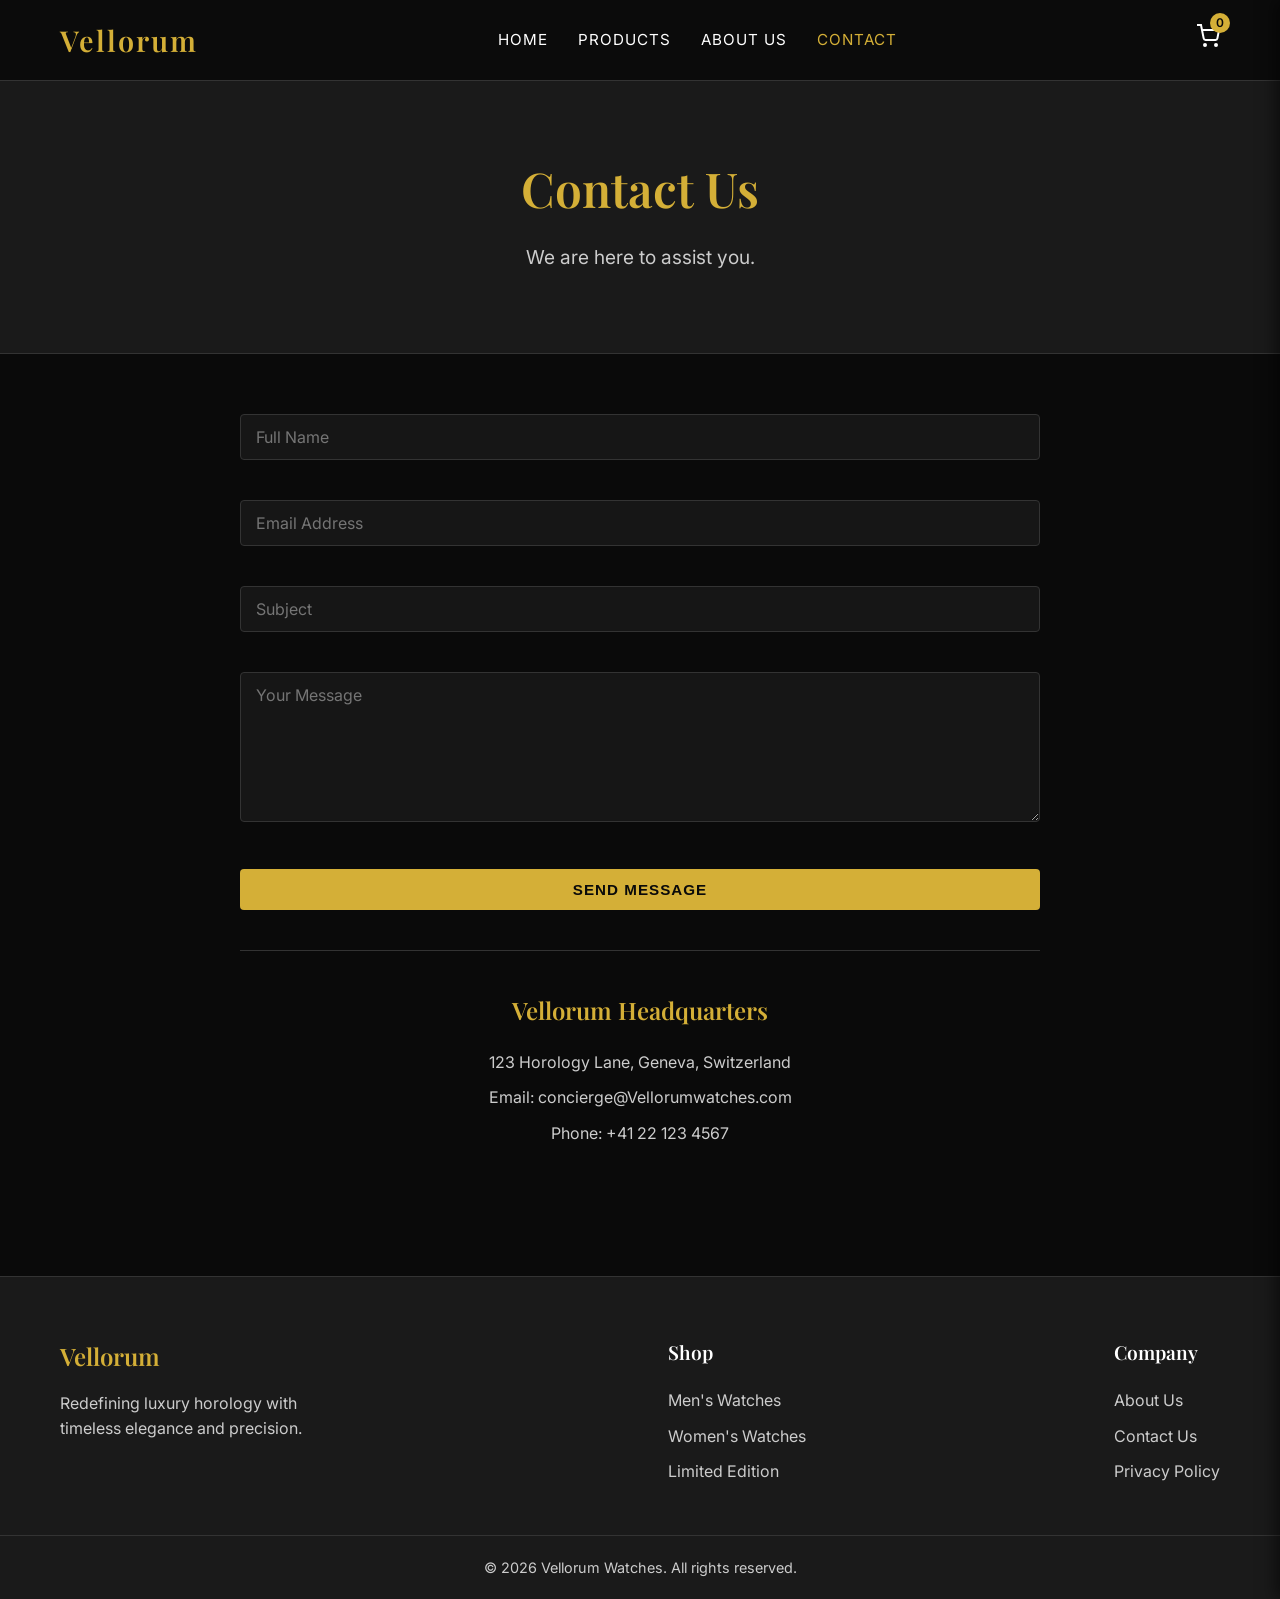
<file: contact.html>
<!DOCTYPE html>
<html lang="en">
<head>
  <meta charset="UTF-8">
  <meta name="viewport" content="width=device-width, initial-scale=1.0">
  <title>Contact Us | Vellorum Watches</title>
  <link rel="stylesheet" href="style.css">
</head>
<body>

  <!-- CART SIDEBAR -->
  <div class="cart-overlay" id="cartOverlay"></div>
  <aside class="cart-sidebar" id="cartSidebar">
    <div class="cart-header">
      <h2>Your Cart</h2>
      <div class="close-cart" id="closeCart">&times;</div>
    </div>
    <div class="cart-items" id="cartItems">
      <!-- Items dynamically injected here -->
    </div>
    <div class="cart-footer">
      <div class="cart-total">
        <span>Total:</span>
        <span id="cartTotal">$0</span>
      </div>
      <button class="btn" onclick="checkout()">Proceed to Checkout</button>
    </div>
  </aside>

  <!-- HEADER -->
  <header>
    <div class="container nav-container">
      <a href="index.html" class="logo">Vellorum</a>
      <nav class="nav-links">
        <a href="index.html">Home</a>
        <a href="products.html">Products</a>
        <a href="about.html">About Us</a>
        <a href="contact.html" class="active">Contact</a>
      </nav>
      <div class="nav-actions">
        <div class="cart-icon" id="cartIcon">
          <svg width="24" height="24" viewBox="0 0 24 24" fill="none" stroke="currentColor" stroke-width="2">
            <circle cx="9" cy="21" r="1"></circle>
            <circle cx="20" cy="21" r="1"></circle>
            <path d="M1 1h4l2.68 13.39a2 2 0 0 0 2 1.61h9.72a2 2 0 0 0 2-1.61L23 6H6"></path>
          </svg>
          <span class="cart-count" id="cartCount">0</span>
        </div>
      </div>
    </div>
  </header>

  <!-- PAGE HEADER -->
  <section class="page-header">
    <div class="container">
      <h1>Contact Us</h1>
      <p style="color: var(--text-muted); font-size: 1.2rem;">We are here to assist you.</p>
    </div>
  </section>

  <!-- CONTACT CONTENT -->
  <section class="container page-content">
    <form class="contact-form" onsubmit="event.preventDefault(); alert('Thank you for reaching out. We will get back to you shortly.');">
      <div class="form-group">
        <input type="text" placeholder="Full Name" required>
      </div>
      <div class="form-group">
        <input type="email" placeholder="Email Address" required>
      </div>
      <div class="form-group">
        <input type="text" placeholder="Subject" required>
      </div>
      <div class="form-group">
        <textarea placeholder="Your Message" required></textarea>
      </div>
      <button type="submit" class="btn">Send Message</button>
    </form>

    <div class="contact-info">
      <h3 style="color: var(--primary-color); margin-bottom: 20px; font-size: 1.5rem; font-family: var(--font-heading);">Vellorum Headquarters</h3>
      <p>123 Horology Lane, Geneva, Switzerland</p>
      <p>Email: concierge@Vellorumwatches.com</p>
      <p>Phone: +41 22 123 4567</p>
    </div>
  </section>

  <!-- FOOTER -->
  <footer>
    <div class="container footer-content">
      <div class="footer-brand">
        <h2>Vellorum</h2>
        <p style="color: var(--text-muted); margin-top: 10px; max-width: 300px;">
          Redefining luxury horology with timeless elegance and precision.
        </p>
      </div>
      <div class="footer-links">
        <h3>Shop</h3>
        <ul>
          <li><a href="products.html">Men's Watches</a></li>
          <li><a href="products.html">Women's Watches</a></li>
          <li><a href="products.html">Limited Edition</a></li>
        </ul>
      </div>
      <div class="footer-links">
        <h3>Company</h3>
        <ul>
          <li><a href="about.html">About Us</a></li>
          <li><a href="contact.html">Contact Us</a></li>
          <li><a href="#">Privacy Policy</a></li>
        </ul>
      </div>
    </div>
    <div class="footer-bottom">
      &copy; 2026 Vellorum Watches. All rights reserved.
    </div>
  </footer>

  <script src="app.js"></script>
</body>
</html>
</file>
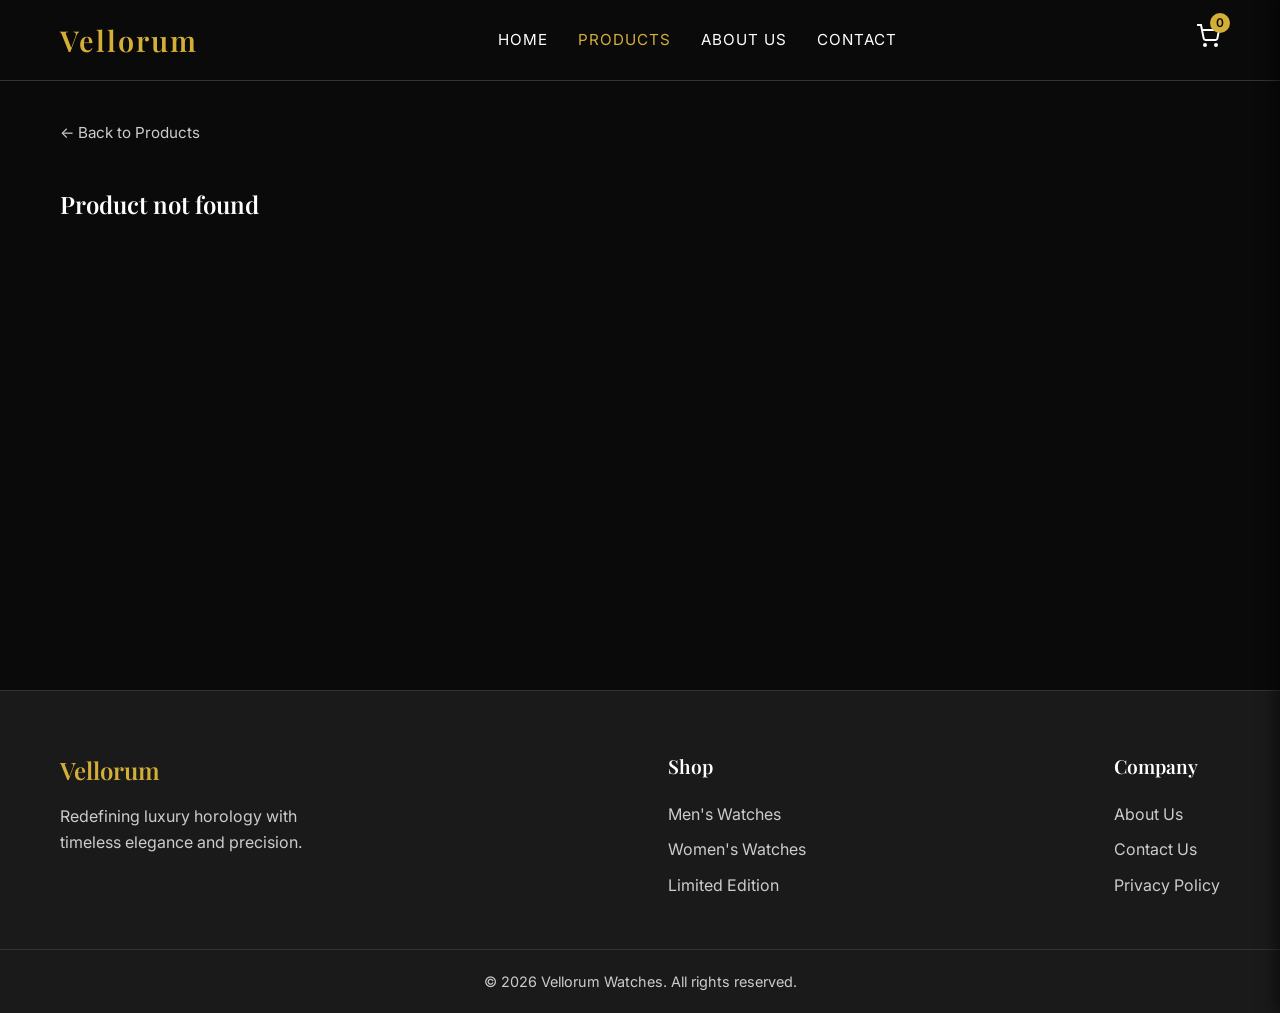
<file: product-detail.html>
<!DOCTYPE html>
<html lang="en">
<head>
  <meta charset="UTF-8">
  <meta name="viewport" content="width=device-width, initial-scale=1.0">
  <title>Product Details | Vellorum Watches</title>
  <link rel="stylesheet" href="style.css">
</head>
<body class="product-detail-page">

  <!-- CART SIDEBAR -->
  <div class="cart-overlay" id="cartOverlay"></div>
  <aside class="cart-sidebar" id="cartSidebar">
    <div class="cart-header">
      <h2>Your Cart</h2>
      <div class="close-cart" id="closeCart">&times;</div>
    </div>
    <div class="cart-items" id="cartItems">
      <!-- Items dynamically injected here -->
    </div>
    <div class="cart-footer">
      <div class="cart-total">
        <span>Total:</span>
        <span id="cartTotal">$0</span>
      </div>
      <button class="btn" onclick="checkout()">Proceed to Checkout</button>
    </div>
  </aside>

  <!-- HEADER -->
  <header>
    <div class="container nav-container">
      <a href="index.html" class="logo">Vellorum</a>
      <nav class="nav-links">
        <a href="index.html">Home</a>
        <a href="products.html" class="active">Products</a>
        <a href="about.html">About Us</a>
        <a href="contact.html">Contact</a>
      </nav>
      <div class="nav-actions">
        <div class="cart-icon" id="cartIcon">
          <svg width="24" height="24" viewBox="0 0 24 24" fill="none" stroke="currentColor" stroke-width="2">
            <circle cx="9" cy="21" r="1"></circle>
            <circle cx="20" cy="21" r="1"></circle>
            <path d="M1 1h4l2.68 13.39a2 2 0 0 0 2 1.61h9.72a2 2 0 0 0 2-1.61L23 6H6"></path>
          </svg>
          <span class="cart-count" id="cartCount">0</span>
        </div>
      </div>
    </div>
  </header>

  <!-- PRODUCT DETAIL SECTION -->
  <section class="container" style="padding-top: 120px; min-height: 70vh;">
    <a href="products.html" class="back-link">&larr; Back to Products</a>
    <div id="productDetailContainer" class="product-detail-wrapper">
        <!-- Content will be injected by JS -->
    </div>
    
    <!-- COMMENTS SECTION -->
    <div class="comments-section" style="margin-top: 60px;">
        <h3 style="border-bottom: 1px solid var(--border-color); padding-bottom: 10px; margin-bottom: 30px;">Customer Reviews</h3>
        
        <div id="commentsList" class="comments-list">
            <!-- Comments injected by JS -->
        </div>

        <div class="comment-form-wrapper">
            <h4 style="margin-bottom: 15px;">Leave a review</h4>
            <form id="commentForm">
                <div class="form-group">
                    <input type="text" id="commentName" placeholder="Your Name" required>
                </div>
                <div class="form-group">
                    <textarea id="commentText" placeholder="Your review..." rows="4" required></textarea>
                </div>
                <button type="submit" class="btn">Submit Review</button>
            </form>
        </div>
    </div>
  </section>

  <!-- FOOTER -->
  <footer>
    <div class="container footer-content">
      <div class="footer-brand">
        <h2>Vellorum</h2>
        <p style="color: var(--text-muted); margin-top: 10px; max-width: 300px;">
          Redefining luxury horology with timeless elegance and precision.
        </p>
      </div>
      <div class="footer-links">
        <h3>Shop</h3>
        <ul>
          <li><a href="products.html">Men's Watches</a></li>
          <li><a href="products.html">Women's Watches</a></li>
          <li><a href="products.html">Limited Edition</a></li>
        </ul>
      </div>
      <div class="footer-links">
        <h3>Company</h3>
        <ul>
          <li><a href="about.html">About Us</a></li>
          <li><a href="contact.html">Contact Us</a></li>
          <li><a href="#">Privacy Policy</a></li>
        </ul>
      </div>
    </div>
    <div class="footer-bottom">
      &copy; 2026 Vellorum Watches. All rights reserved.
    </div>
  </footer>

  <script src="app.js"></script>
</body>
</html>
</file>
<file: style.css>
/* =========================================
   VARIABLES & RESET
========================================= */
@import url('https://fonts.googleapis.com/css2?family=Inter:wght@300;400;600&family=Playfair+Display:ital,wght@0,400;0,600;1,400&display=swap');

:root {
  --bg-color: #0a0a0a;
  --surface-color: #1a1a1a;
  --primary-color: #d4af37; /* Gold */
  --primary-hover: #e5c353;
  --text-main: #ffffff;
  --text-muted: #cccccc;
  --border-color: #333333;
  
  --font-heading: 'Playfair Display', serif;
  --font-body: 'Inter', sans-serif;
  
  --transition: all 0.3s ease;
}

* {
  margin: 0;
  padding: 0;
  box-sizing: border-box;
}

body {
  font-family: var(--font-body);
  background-color: var(--bg-color);
  color: var(--text-main);
  line-height: 1.6;
  overflow-x: hidden;
  animation: fadeIn 0.6s ease-out forwards;
}

@keyframes fadeIn {
  from { opacity: 0; transform: translateY(15px); }
  to { opacity: 1; transform: translateY(0); }
}

h1, h2, h3, h4, h5, h6 {
  font-family: var(--font-heading);
  font-weight: 600;
}

a {
  text-decoration: none;
  color: inherit;
  transition: var(--transition);
}

ul {
  list-style: none;
}

img {
  max-width: 100%;
  display: block;
}

/* =========================================
   UTILITIES
========================================= */
.container {
  width: 100%;
  max-width: 1200px;
  margin: 0 auto;
  padding: 0 20px;
}

.btn {
  display: inline-block;
  background-color: var(--primary-color);
  color: var(--bg-color);
  padding: 12px 28px;
  font-size: 0.95rem;
  font-weight: 600;
  border: none;
  cursor: pointer;
  transition: all 0.4s cubic-bezier(0.25, 0.8, 0.25, 1);
  text-transform: uppercase;
  letter-spacing: 1px;
  border-radius: 4px;
}

.btn:hover {
  background-color: var(--primary-hover);
  transform: translateY(-3px) scale(1.02);
  box-shadow: 0 6px 20px rgba(212, 175, 55, 0.4);
}

.btn-outline {
  background-color: transparent;
  color: var(--primary-color);
  border: 1px solid var(--primary-color);
}

.btn-outline:hover {
  background-color: var(--primary-color);
  color: var(--bg-color);
}

/* =========================================
   HEADER & NAVBAR
========================================= */
header {
  position: fixed;
  top: 0;
  left: 0;
  width: 100%;
  background-color: rgba(10, 10, 10, 0.9);
  backdrop-filter: blur(10px);
  z-index: 100;
  border-bottom: 1px solid var(--border-color);
}

.nav-container {
  display: flex;
  justify-content: space-between;
  align-items: center;
  height: 80px;
}

.logo {
  font-family: var(--font-heading);
  font-size: 1.8rem;
  font-weight: 600;
  color: var(--primary-color);
  letter-spacing: 2px;
}

.nav-links {
  display: flex;
  gap: 30px;
}

.nav-links a {
  font-size: 0.95rem;
  text-transform: uppercase;
  letter-spacing: 1px;
}

.nav-links a:hover,
.nav-links a.active {
  color: var(--primary-color);
}

.nav-actions {
  display: flex;
  align-items: center;
}

.cart-icon {
  position: relative;
  cursor: pointer;
  font-size: 1.5rem;
}

.cart-count {
  position: absolute;
  top: -8px;
  right: -10px;
  background-color: var(--primary-color);
  color: var(--bg-color);
  font-size: 0.75rem;
  font-weight: 600;
  height: 20px;
  width: 20px;
  border-radius: 50%;
  display: flex;
  justify-content: center;
  align-items: center;
}

/* =========================================
   HERO SLIDESHOW
========================================= */
.hero {
  height: 100vh;
  position: relative;
  overflow: hidden;
  margin-top: 0;
}

.slide {
  position: absolute;
  top: 0;
  left: 0;
  width: 100%;
  height: 100%;
  opacity: 0;
  transition: opacity 1s ease-in-out;
  background-size: cover;
  background-position: center;
  display: flex;
  align-items: center;
  justify-content: center;
  text-align: center;
}

.slide.active {
  opacity: 1;
}

.slide::after {
  content: '';
  position: absolute;
  top: 0;
  left: 0;
  width: 100%;
  height: 100%;
  background: rgba(0, 0, 0, 0.6);
  z-index: 1;
}

.hero-content {
  position: relative;
  z-index: 2;
  max-width: 800px;
  padding: 0 20px;
}

.hero-content h1 {
  font-size: 4rem;
  margin-bottom: 20px;
  color: var(--primary-color);
}

.hero-content p {
  font-size: 1.2rem;
  margin-bottom: 30px;
  color: var(--text-muted);
}

/* =========================================
   PRODUCT GRID & CARDS
========================================= */
.section-title {
  text-align: center;
  font-size: 2.5rem;
  margin: 60px 0 40px;
  color: var(--primary-color);
}

.product-grid {
  display: grid;
  grid-template-columns: repeat(auto-fill, minmax(280px, 1fr));
  gap: 30px;
  padding-bottom: 60px;
}

.product-card {
  background-color: var(--surface-color);
  border: 1px solid var(--border-color);
  padding: 20px;
  text-align: center;
  transition: var(--transition);
  position: relative;
  overflow: hidden;
}

.product-card:hover {
  transform: translateY(-5px);
  border-color: var(--primary-color);
  box-shadow: 0 10px 20px rgba(0, 0, 0, 0.5);
}

.product-img-wrapper {
  height: 250px;
  margin-bottom: 20px;
  overflow: hidden;
}

.product-img-wrapper img {
  width: 100%;
  height: 100%;
  object-fit: cover;
  transition: transform 0.5s ease;
}

.product-card:hover .product-img-wrapper img {
  transform: scale(1.05);
}

.product-title {
  font-size: 1.2rem;
  margin-bottom: 10px;
}

.product-price {
  color: var(--primary-color);
  font-size: 1.2rem;
  font-weight: 600;
  margin-bottom: 20px;
}

.product-card .btn {
  width: 100%;
}

/* =========================================
   PRODUCTS PAGE (SEARCH & FILTER)
========================================= */
.products-page {
  padding-top: 120px;
  display: flex;
  gap: 40px;
}

.sidebar-filters {
  width: 250px;
  flex-shrink: 0;
}

.filter-group {
  margin-bottom: 30px;
}

.filter-group h3 {
  font-size: 1.2rem;
  margin-bottom: 15px;
  color: var(--primary-color);
  border-bottom: 1px solid var(--border-color);
  padding-bottom: 5px;
}

.filter-group input[type="text"] {
  width: 100%;
  padding: 10px;
  background-color: var(--surface-color);
  border: 1px solid var(--border-color);
  color: var(--text-main);
  outline: none;
}

.filter-group input[type="text"]:focus {
  border-color: var(--primary-color);
}

.category-list li {
  margin-bottom: 10px;
  cursor: pointer;
  color: var(--text-muted);
  transition: var(--transition);
}

.category-list li:hover,
.category-list li.active {
  color: var(--primary-color);
}

.products-content {
  flex-grow: 1;
}

/* =========================================
   CART SIDEBAR
========================================= */
.cart-overlay {
  position: fixed;
  top: 0;
  left: 0;
  width: 100%;
  height: 100%;
  background: rgba(0, 0, 0, 0.7);
  z-index: 999;
  visibility: hidden;
  opacity: 0;
  transition: var(--transition);
}

.cart-overlay.active {
  visibility: visible;
  opacity: 1;
}

.cart-sidebar {
  position: fixed;
  top: 0;
  right: -400px;
  width: 400px;
  height: 100%;
  background-color: var(--surface-color);
  z-index: 1000;
  padding: 30px;
  display: flex;
  flex-direction: column;
  transition: transform 0.4s ease;
  box-shadow: -5px 0 15px rgba(0, 0, 0, 0.5);
}

.cart-sidebar.open {
  transform: translateX(-400px);
}

.cart-header {
  display: flex;
  justify-content: space-between;
  align-items: center;
  margin-bottom: 30px;
  border-bottom: 1px solid var(--border-color);
  padding-bottom: 15px;
}

.cart-header h2 {
  color: var(--primary-color);
}

.close-cart {
  font-size: 2rem;
  cursor: pointer;
  line-height: 1;
}

.close-cart:hover {
  color: var(--primary-color);
}

.cart-items {
  flex-grow: 1;
  overflow-y: auto;
  margin-bottom: 20px;
}

.cart-item {
  display: flex;
  align-items: center;
  gap: 15px;
  margin-bottom: 20px;
  padding-bottom: 20px;
  border-bottom: 1px solid var(--border-color);
}

.cart-item img {
  width: 60px;
  height: 60px;
  object-fit: cover;
}

.cart-item-info {
  flex-grow: 1;
}

.cart-item-title {
  font-size: 1rem;
  margin-bottom: 5px;
}

.cart-item-price {
  color: var(--primary-color);
}

.remove-item {
  color: #ff4d4d;
  cursor: pointer;
  font-size: 1.2rem;
}

.cart-footer {
  border-top: 1px solid var(--border-color);
  padding-top: 20px;
}

.cart-total {
  display: flex;
  justify-content: space-between;
  font-size: 1.2rem;
  font-weight: 600;
  margin-bottom: 20px;
}

.cart-footer .btn {
  width: 100%;
}

/* =========================================
   ABOUT & CONTACT PAGES
========================================= */
.page-header {
  padding: 150px 0 80px;
  text-align: center;
  background-color: var(--surface-color);
  border-bottom: 1px solid var(--border-color);
}

.page-header h1 {
  font-size: 3rem;
  color: var(--primary-color);
  margin-bottom: 15px;
}

.page-content {
  padding: 60px 0;
  max-width: 800px;
  margin: 0 auto;
}

.about-text p {
  margin-bottom: 20px;
  font-size: 1.1rem;
  color: var(--text-muted);
}

.contact-form {
  display: flex;
  flex-direction: column;
  gap: 20px;
}

.form-group input,
.form-group textarea {
  width: 100%;
  padding: 15px;
  background-color: var(--surface-color);
  border: 1px solid var(--border-color);
  color: var(--text-main);
  font-family: var(--font-body);
  outline: none;
}

.form-group input:focus,
.form-group textarea:focus {
  border-color: var(--primary-color);
}

.form-group textarea {
  resize: vertical;
  min-height: 150px;
}

.contact-info {
  margin-top: 40px;
  text-align: center;
  padding-top: 40px;
  border-top: 1px solid var(--border-color);
}

.contact-info p {
  margin-bottom: 10px;
  color: var(--text-muted);
}

/* =========================================
   FOOTER
========================================= */
footer {
  background-color: var(--surface-color);
  border-top: 1px solid var(--border-color);
  padding: 60px 0 20px;
  margin-top: 60px;
}

.footer-content {
  display: flex;
  justify-content: space-between;
  flex-wrap: wrap;
  gap: 40px;
  margin-bottom: 40px;
}

.footer-brand h2 {
  color: var(--primary-color);
  font-family: var(--font-heading);
  margin-bottom: 15px;
}

.footer-links h3 {
  margin-bottom: 20px;
  font-size: 1.2rem;
}

.footer-links ul li {
  margin-bottom: 10px;
}

.footer-links ul li a {
  color: var(--text-muted);
}

.footer-links ul li a:hover {
  color: var(--primary-color);
}

.footer-bottom {
  text-align: center;
  padding-top: 20px;
  border-top: 1px solid var(--border-color);
  color: var(--text-muted);
  font-size: 0.9rem;
}

/* =========================================
   RESPONSIVE DESIGN
========================================= */
@media (max-width: 768px) {
  .nav-links {
    display: none; /* simple hidden on mobile, would need JS menu in real world */
  }
  
  .hero-content h1 {
    font-size: 2.5rem;
  }
  
  .products-page {
    flex-direction: column;
  }
  
  .sidebar-filters {
    width: 100%;
  }
  
  .cart-sidebar {
    width: 300px;
    right: -300px;
  }

  .cart-sidebar.open {
    transform: translateX(-300px);
  }
}

/* =========================================
   PRODUCT DETAIL PAGE & COMMENTS
========================================= */
.product-detail-wrapper {
  display: flex;
  gap: 50px;
  align-items: flex-start;
  margin-top: 20px;
}

.product-detail-image {
  flex: 1;
  max-width: 500px;
}

.product-detail-image img {
  width: 100%;
  border: 1px solid var(--border-color);
  box-shadow: 0 10px 30px rgba(0,0,0,0.5);
}

.product-detail-info {
  flex: 1;
}

.product-detail-info h1 {
  font-size: 2.5rem;
  color: var(--primary-color);
  margin-bottom: 10px;
}

.product-detail-info .price {
  font-size: 1.8rem;
  font-weight: 600;
  margin-bottom: 20px;
}

.product-detail-info .description {
  color: var(--text-muted);
  font-size: 1.1rem;
  line-height: 1.8;
  margin-bottom: 30px;
}

.back-link {
  display: inline-block;
  color: var(--text-muted);
  margin-bottom: 20px;
  font-size: 0.95rem;
}

.back-link:hover {
  color: var(--primary-color);
}

.comments-section {
  background-color: var(--surface-color);
  padding: 40px;
  border: 1px solid var(--border-color);
}

.comment-form-wrapper {
  margin-top: 40px;
}

.comments-list {
  display: flex;
  flex-direction: column;
  gap: 20px;
}

.comment-card {
  padding: 20px;
  border: 1px solid var(--border-color);
  background-color: rgba(255,255,255,0.02);
}

.comment-header {
  display: flex;
  justify-content: space-between;
  margin-bottom: 10px;
}

.comment-name {
  font-weight: 600;
  color: var(--primary-color);
}

.comment-date {
  font-size: 0.85rem;
  color: var(--text-muted);
}

.comment-body {
  color: var(--text-muted);
  line-height: 1.5;
}

@media (max-width: 768px) {
  .product-detail-wrapper {
    flex-direction: column;
  }
}



/* ========================================= */
/* CHECKOUT MODAL STYLES                     */
/* ========================================= */
.modal-overlay {
  position: fixed;
  top: 0;
  left: 0;
  width: 100vw;
  height: 100vh;
  background: rgba(0, 0, 0, 0.7);
  display: flex;
  justify-content: center;
  align-items: center;
  z-index: 1000;
  opacity: 0;
  visibility: hidden;
  transition: all 0.3s ease;
  backdrop-filter: blur(5px);
}

.modal-overlay.active {
  opacity: 1;
  visibility: visible;
}

.modal-content {
  background: var(--bg-card);
  padding: 40px;
  border-radius: 8px;
  width: 90%;
  max-width: 500px;
  position: relative;
  transform: translateY(20px);
  transition: all 0.3s ease;
  border: 1px solid var(--border-color);
  box-shadow: 0 10px 30px rgba(0,0,0,0.5);
}

.modal-overlay.active .modal-content {
  transform: translateY(0);
}

.modal-close {
  position: absolute;
  top: 15px;
  right: 20px;
  font-size: 24px;
  color: var(--text-muted);
  cursor: pointer;
  transition: color 0.3s ease;
}

.modal-close:hover {
  color: var(--text-color);
}

.form-group {
  margin-bottom: 20px;
}

.form-group input, .form-group textarea {
  width: 100%;
  padding: 12px 15px;
  background: rgba(255, 255, 255, 0.05);
  border: 1px solid var(--border-color);
  color: var(--text-color);
  border-radius: 4px;
  font-family: inherit;
  font-size: 1rem;
}

.form-group input:focus, .form-group textarea:focus {
  outline: none;
  border-color: var(--primary-color);
}

/* ========================================= */
/* TOAST NOTIFICATION STYLES                 */
/* ========================================= */
.toast-container {
  position: fixed;
  bottom: 20px;
  right: 20px;
  z-index: 1001;
  display: flex;
  flex-direction: column;
  gap: 10px;
}

.toast {
  background: var(--bg-card);
  color: var(--text-color);
  padding: 12px 20px;
  border-radius: 4px;
  box-shadow: 0 4px 12px rgba(0,0,0,0.3);
  border-left: 4px solid var(--primary-color);
  opacity: 0;
  transform: translateX(100%);
  transition: all 0.3s ease;
  font-size: 0.95rem;
}

.toast.show {
  opacity: 1;
  transform: translateX(0);
}

.toast.error {
  border-left-color: #ef4444;
}

.toast.success {
  border-left-color: #4ade80;
}
</file>
